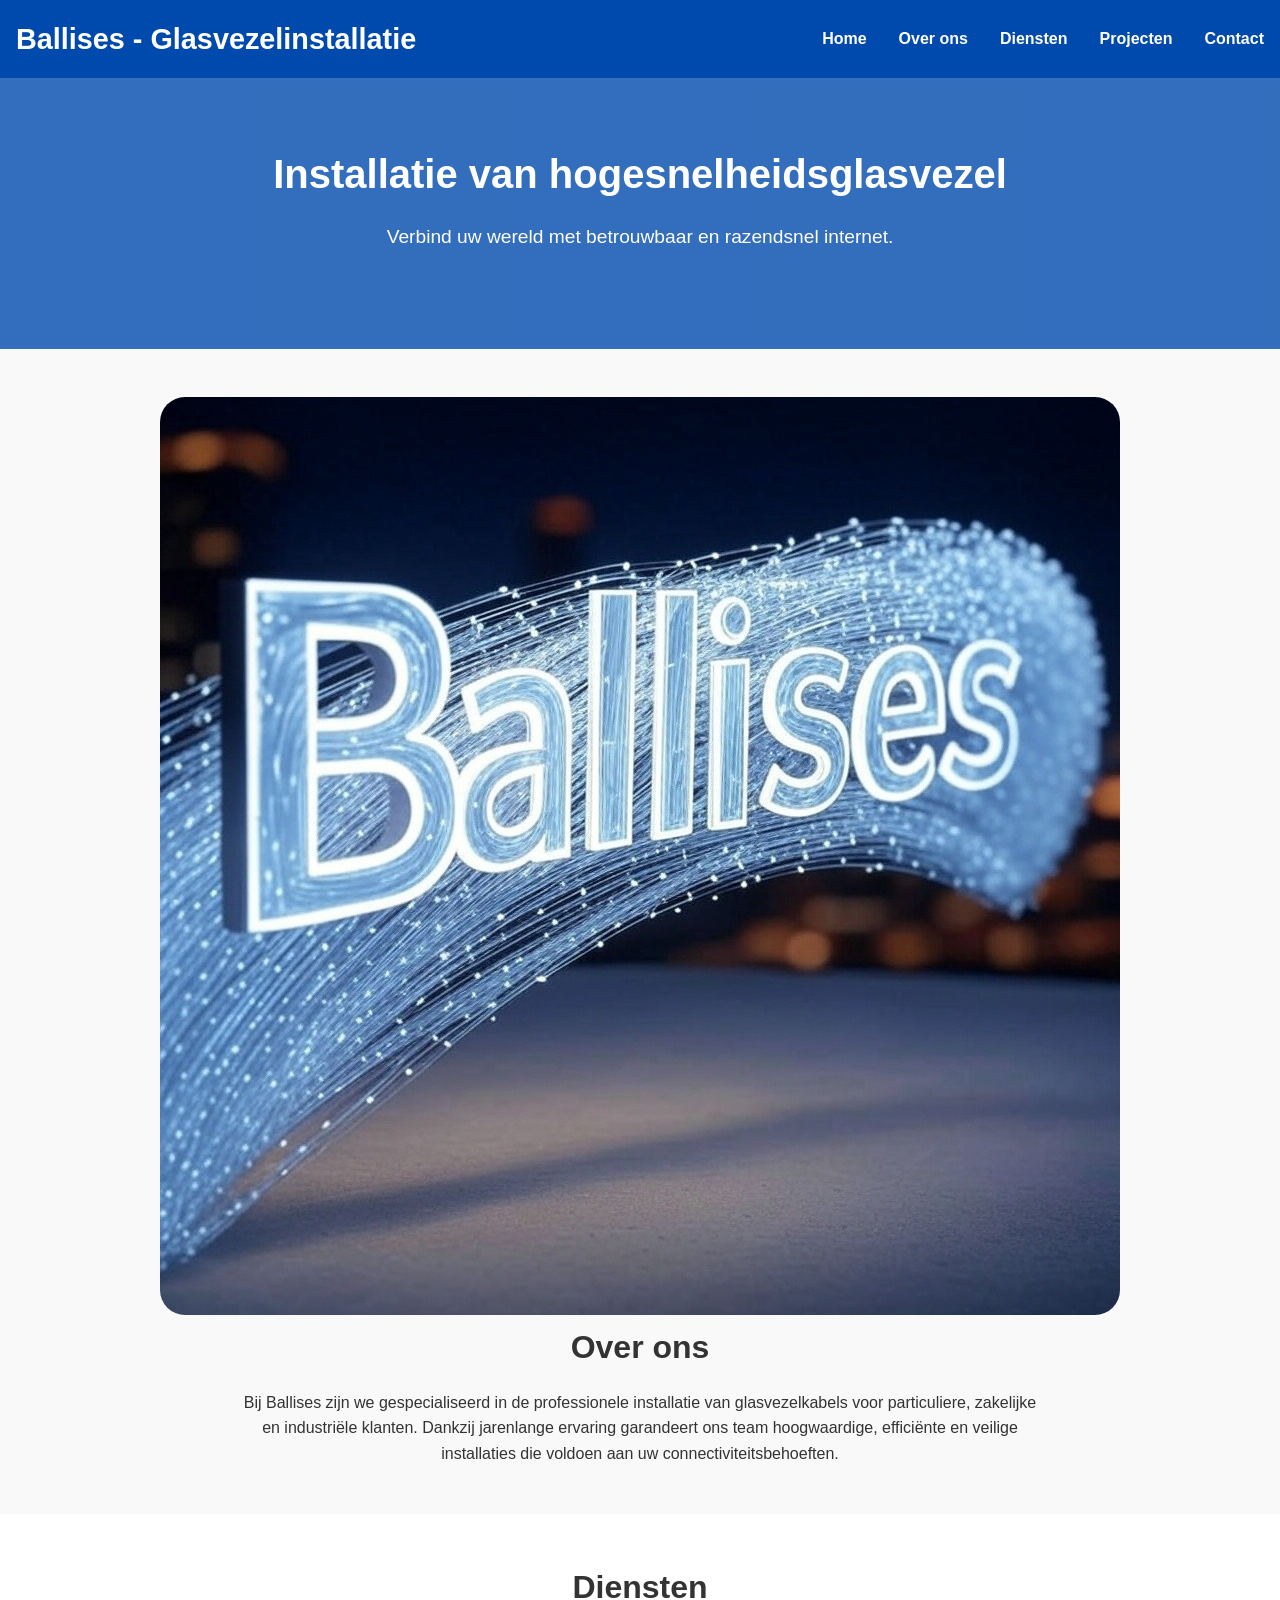
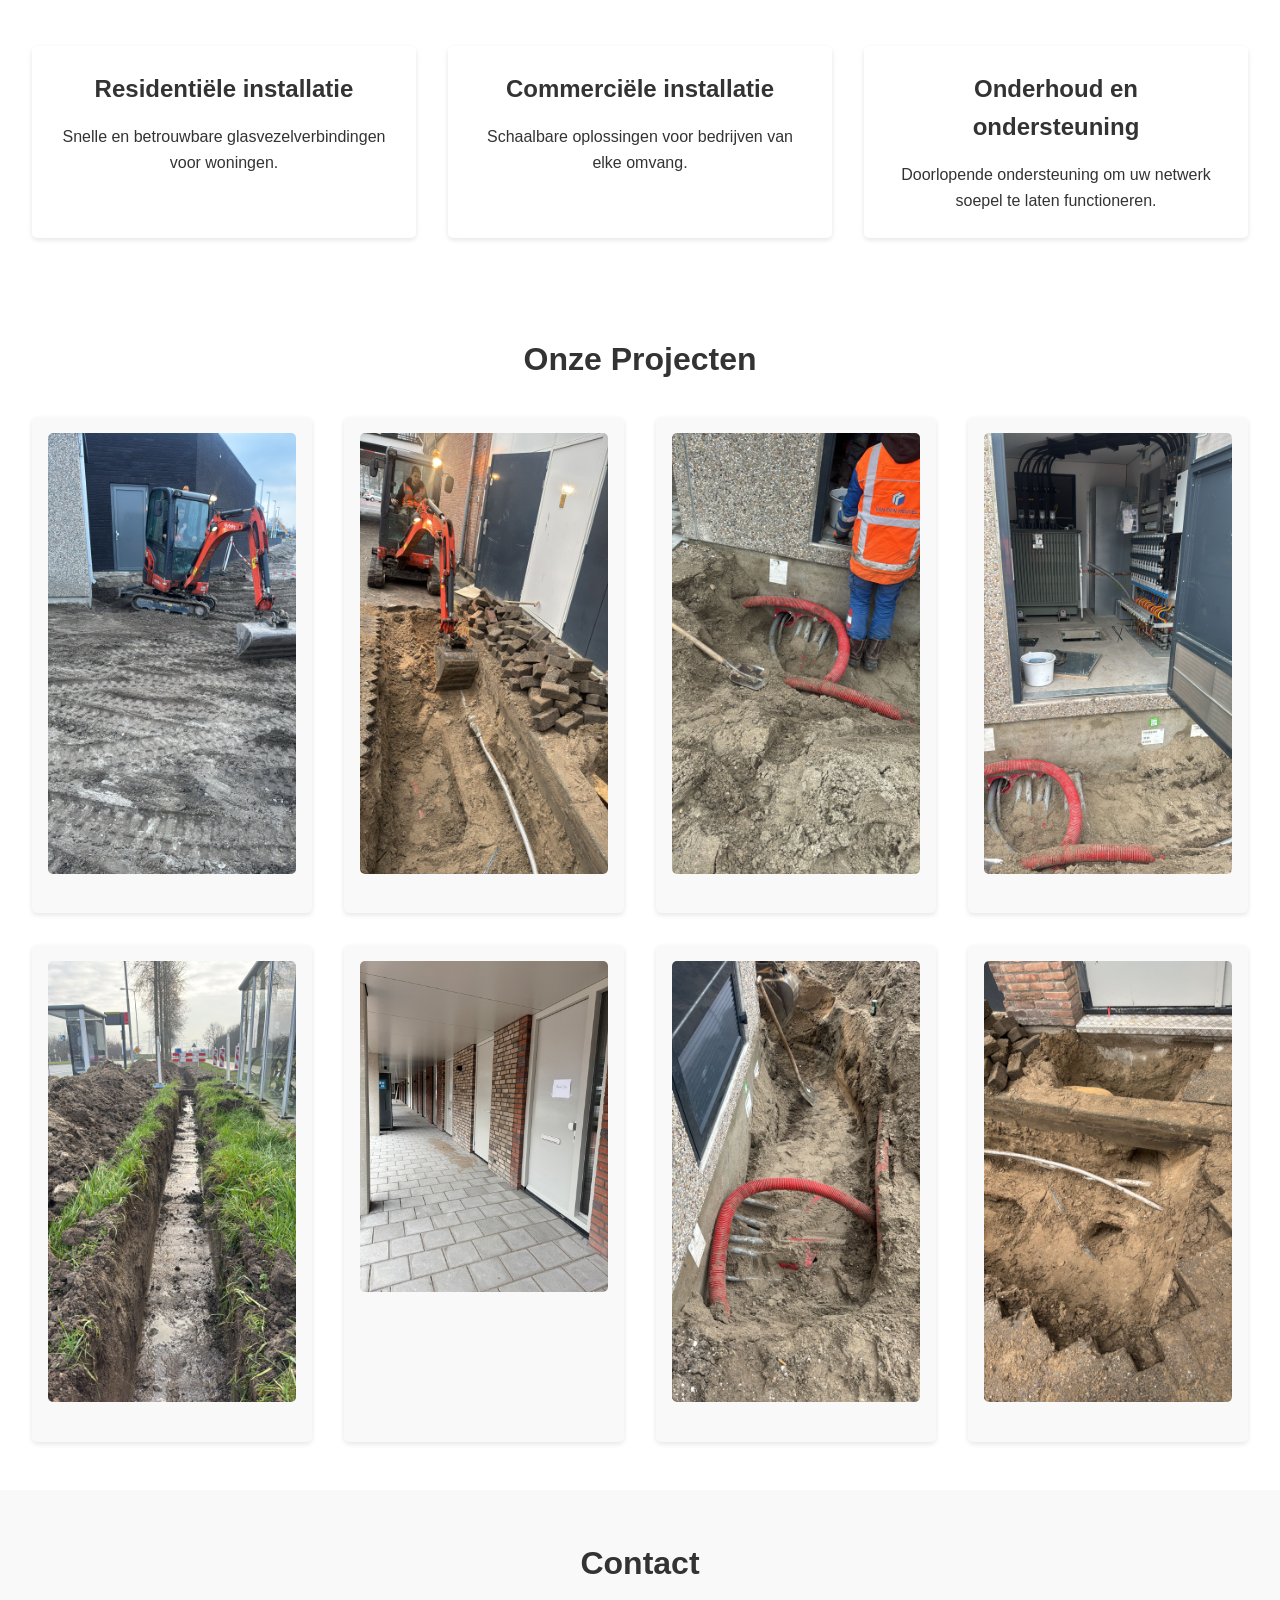
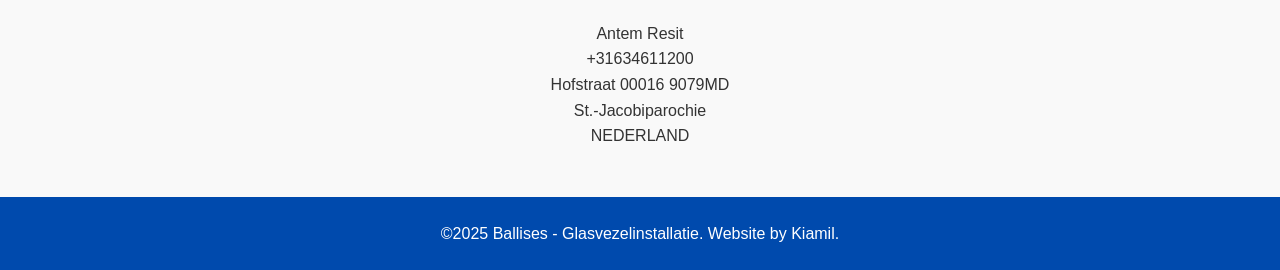
<file: index.html>
<!DOCTYPE html>
<html lang="en">
<head>
    <meta charset="UTF-8">
    <meta name="viewport" content="width=device-width, initial-scale=1.0">
    <title>Ballises - Glasvezelinstallatie</title>
    <link rel="stylesheet" href="styles.css">
    <link rel="icon" type="image/x-icon" href="LogoB2Fine.png">
</head>
<body>
    <!-- Header -->
    <header>
        <div class="logo">
            <h1>Ballises - Glasvezelinstallatie</h1>
        </div>
        <nav>
            <ul>
                <li><a href="#home">Home</a></li>
                <li><a href="#about">Over ons</a></li>
                <li><a href="#services">Diensten</a></li>
                <li><a href="#projects">Projecten</a></li>
                <li><a href="#contact">Contact</a></li>
            </ul>
        </nav>
    </header>

    <!-- Hero Section -->
    <section id="home" class="hero">
        <h2>Installatie van hogesnelheidsglasvezel</h2>
        <p>Verbind uw wereld met betrouwbaar en razendsnel internet.</p>
       <!--<a href="#contact" class="cta-button">Get a Quote</a> -->
    </section>

    <!-- About Section -->
    <section id="about" class="about">
        <img style="border-radius: 25px;" src="/LogoBallisesNicePng.png" alt="Logo">
        <h2>Over ons</h2>
        <p>Bij Ballises zijn we gespecialiseerd in de professionele installatie van glasvezelkabels voor particuliere, zakelijke en industriële klanten. Dankzij jarenlange ervaring garandeert ons team hoogwaardige, efficiënte en veilige installaties die voldoen aan uw connectiviteitsbehoeften.</p>
    </section>

    <!-- Services Section -->
    <section id="services" class="services">
        <h2>Diensten</h2>
        <div class="service-grid">
            <div class="service-item">
                <h3>Residentiële installatie</h3>
                <p>Snelle en betrouwbare glasvezelverbindingen voor woningen.</p>
            </div>
            <div class="service-item">
                <h3>Commerciële installatie</h3>
                <p>Schaalbare oplossingen voor bedrijven van elke omvang.</p>
            </div>
            <div class="service-item">
                <h3>Onderhoud en ondersteuning</h3>
                <p>Doorlopende ondersteuning om uw netwerk soepel te laten functioneren.</p>
            </div>
        </div>
    </section>

    <!-- Projects Section (New) -->
    <section id="projects" class="projects">
        <h2>Onze Projecten</h2>
        <div class="project-grid">
            <div class="project-item">
                <img src="photo1.jpg" alt="Construction Site 1">
                <p></p>
            </div>
            <div class="project-item">
                <img src="photo2.jpg" alt="Construction Site 2">
                <p></p>
            </div>
            <div class="project-item">
                <img src="photo3.jpg" alt="Construction Site 3">
                <p></p>
            </div>
            <div class="project-item">
                <img src="photo4.jpg" alt="Construction Site 4">
                <p></p>
            </div>
            <div class="project-item">
                <img src="photo5.jpg" alt="Construction Site 1">
                <p></p>
            </div>
            <div class="project-item">
                <img src="photo6.jpg" alt="Construction Site 2">
                <p></p>
            </div>
            <div class="project-item">
                <img src="photo7.jpg" alt="Construction Site 3">
                <p></p>
            </div>
            <div class="project-item">
                <img src="photo8.jpg" alt="Construction Site 4">
                <p></p>
            </div>
            
        </div>
    </section>

    <!-- Contact Section -->
    <section id="contact" class="contact">
        <h2>Contact</h2>
        Antem Resit

        <br>
        +31634611200
        <br>
        Hofstraat 00016 9079MD 
        <br>
        St.-Jacobiparochie
        <br> 
        NEDERLAND
        <!-- <form id="contact-form">
            <label for="name">Name:</label>
            <input type="text" id="name" name="name" required>
            
            <label for="email">Email:</label>
            <input type="email" id="email" name="email" required>
            
            <label for="message">Message:</label>
            <textarea id="message" name="message" required></textarea>
            
            <button type="submit">Send Message</button>
        </form>
        <p id="form-message"></p>-->
    </section>

    <!-- Footer -->
    <footer>
        <p>©2025 Ballises - Glasvezelinstallatie. Website by Kiamil.</p>
        
    </footer>

    <script src="script.js"></script>
</body>
</html>
</file>
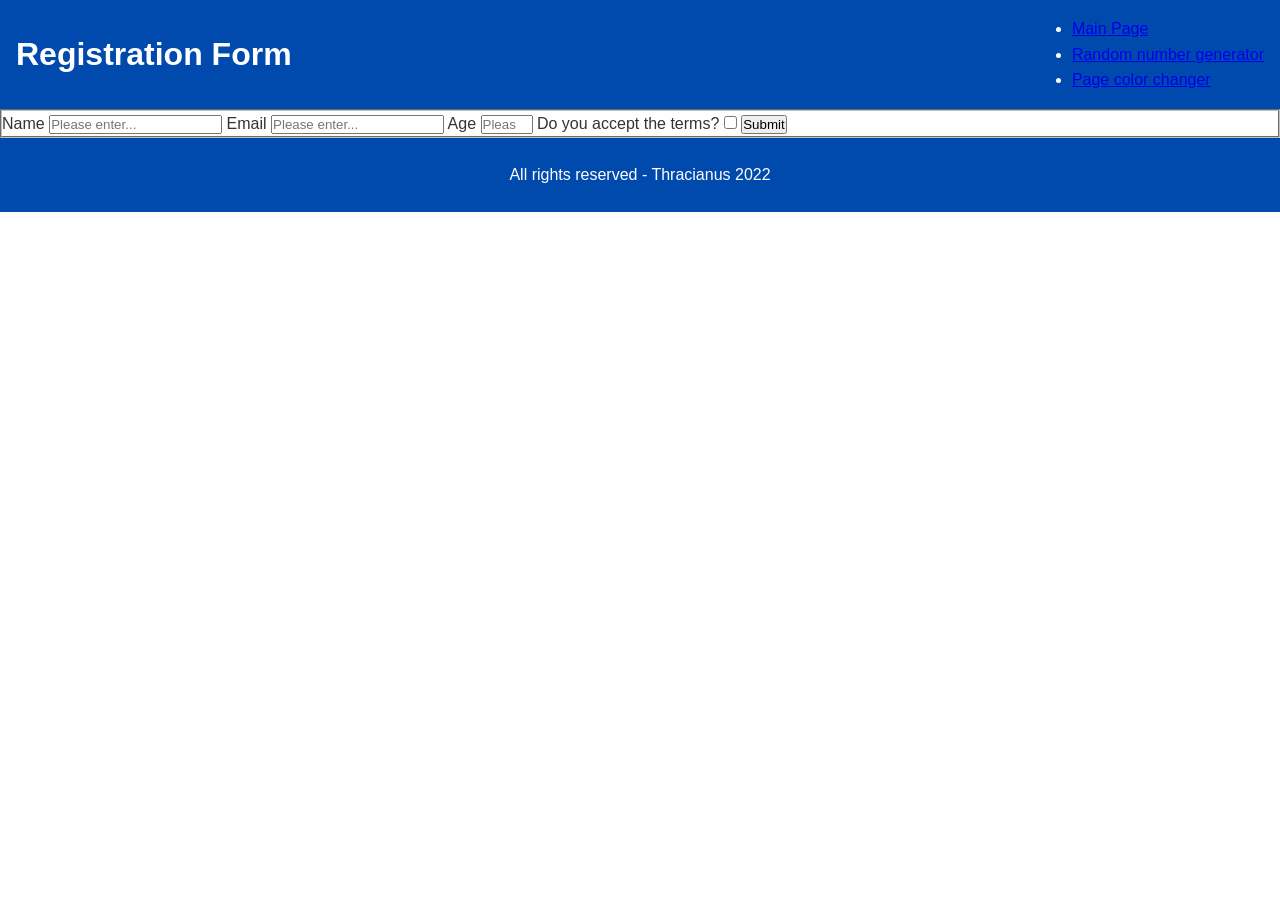
<file: ballises.html>
<!DOCTYPE html>
<html lang="en">
    <head>
        <title>
            Registration Form
        </title>
        <link rel="stylesheet" href="./styles.css">
        <meta name="viewport" content="width=device-width, initial-scale=1.0">
    </head>
    <body>
        
        
       <header><h1>Registration Form</h1>
           <ul>
               <li><a href="./main.html"> Main Page</a></li>
               <li><a href="./randm.html">Random number generator</a></li>
               <li> <a href="./button.html">Page color changer</a></li>
           </ul>
           </header>
        
        <form method="POST" target="">
            <fieldset>
        <label>Name <input type="text" name="name" placeholder="Please enter... " ></label>
        <label>Email <input type="text" name="email"placeholder="Please enter... "  ></label>
        <label>Age <input type="number" name="age"placeholder="Please enter... " min="0" max="120"  ></label>
        <label>Do you accept the terms? <input type="checkbox" name="submit" ></label>
        <label>  <input type="submit" name="submit"></label>
        
        
    </fieldset>

    </form>


    </body>
    <footer><p>All rights reserved - Thracianus 2022</p></footer>

    



</html>
</file>
<file: styles.css>
/* Reset default styles */
* {
    margin: 0;
    padding: 0;
    box-sizing: border-box;
}

body {
    font-family: Arial, sans-serif;
    line-height: 1.6;
    color: #333;
}

/* Header */
header {
    background: #004aad;
    color: #fff;
    padding: 1rem;
    display: flex;
    justify-content: space-between;
    align-items: center;
    position: sticky;
    top: 0;
    z-index: 100;
}

.logo h1 {
    font-size: 1.8rem;
}

nav ul {
    list-style: none;
    display: flex;
}

nav ul li {
    margin-left: 2rem;
}

nav ul li a {
    color: #fff;
    text-decoration: none;
    font-weight: bold;
}

nav ul li a:hover {
    color: #ffd700;
}

/* Hero Section */
.hero {
    background: linear-gradient(rgba(0, 74, 173, 0.8), rgba(0, 74, 173, 0.8)), url('https://via.placeholder.com/1200x400?text=Fiber+Optic') center/cover;
    color: #fff;
    text-align: center;
    padding: 4rem 2rem;
}

.hero h2 {
    font-size: 2.5rem;
    margin-bottom: 1rem;
}

.hero p {
    font-size: 1.2rem;
    margin-bottom: 2rem;
}

.cta-button {
    background: #ffd700;
    color: #004aad;
    padding: 0.8rem 1.5rem;
    text-decoration: none;
    font-weight: bold;
    border-radius: 5px;
}

.cta-button:hover {
    background: #e6c200;
}

/* About Section */
.about {
    padding: 3rem 2rem;
    text-align: center;
    background: #f9f9f9;
}

.about h2 {
    font-size: 2rem;
    margin-bottom: 1rem;
}

.about p {
    max-width: 800px;
    margin: 0 auto;
}

/* Services Section */
.services {
    padding: 3rem 2rem;
    text-align: center;
}

.services h2 {
    font-size: 2rem;
    margin-bottom: 2rem;
}

.service-grid {
    display: grid;
    grid-template-columns: repeat(auto-fit, minmax(250px, 1fr));
    gap: 2rem;
}

.service-item {
    background: #fff;
    padding: 1.5rem;
    border-radius: 5px;
    box-shadow: 0 2px 5px rgba(0, 0, 0, 0.1);
}

.service-item h3 {
    font-size: 1.5rem;
    margin-bottom: 1rem;
}

/* Contact Section */
.contact {
    padding: 3rem 2rem;
    background: #f9f9f9;
    text-align: center;
}

.contact h2 {
    font-size: 2rem;
    margin-bottom: 2rem;
}

#contact-form {
    max-width: 600px;
    margin: 0 auto;
    display: flex;
    flex-direction: column;
}

#contact-form label {
    text-align: left;
    margin-bottom: 0.5rem;
    font-weight: bold;
}

#contact-form input,
#contact-form textarea {
    padding: 0.8rem;
    margin-bottom: 1rem;
    border: 1px solid #ccc;
    border-radius: 5px;
    font-size: 1rem;
}

#contact-form textarea {
    resize: vertical;
    min-height: 100px;
}

#contact-form button {
    background: #004aad;
    color: #fff;
    padding: 0.8rem;
    border: none;
    border-radius: 5px;
    cursor: pointer;
    font-size: 1rem;
}

#contact-form button:hover {
    background: #003580;
}

#form-message {
    margin-top: 1rem;
    color: #004aad;
}

/* Footer */
footer {
    background: #004aad;
    color: #fff;
    text-align: center;
    padding: 1rem;
}

footer p {
    margin: 0.5rem 0;
}

/* Responsive Design */
@media (max-width: 768px) {
    header {
        flex-direction: column;
        text-align: center;
    }

    nav ul {
        flex-direction: column;
        margin-top: 1rem;
    }

    nav ul li {
        margin: 0.5rem 0;
    }

    .hero h2 {
        font-size: 2rem;
    }

    .hero p {
        font-size: 1rem;
    }
}
/* Projects Section */
.projects {
    padding: 3rem 2rem;
    text-align: center;
    background: #fff;
}

.projects h2 {
    font-size: 2rem;
    margin-bottom: 2rem;
}

.project-grid {
    display: grid;
    grid-template-columns: repeat(auto-fit, minmax(250px, 1fr));
    gap: 2rem;
}

.project-item {
    background: #f9f9f9;
    padding: 1rem;
    border-radius: 5px;
    box-shadow: 0 2px 5px rgba(0, 0, 0, 0.1);
}

.project-item img {
    width: 100%;
    height: auto;
    border-radius: 5px;
    margin-bottom: 1rem;
}

.project-item p {
    font-size: 1rem;
    color: #333;
}
</file>
